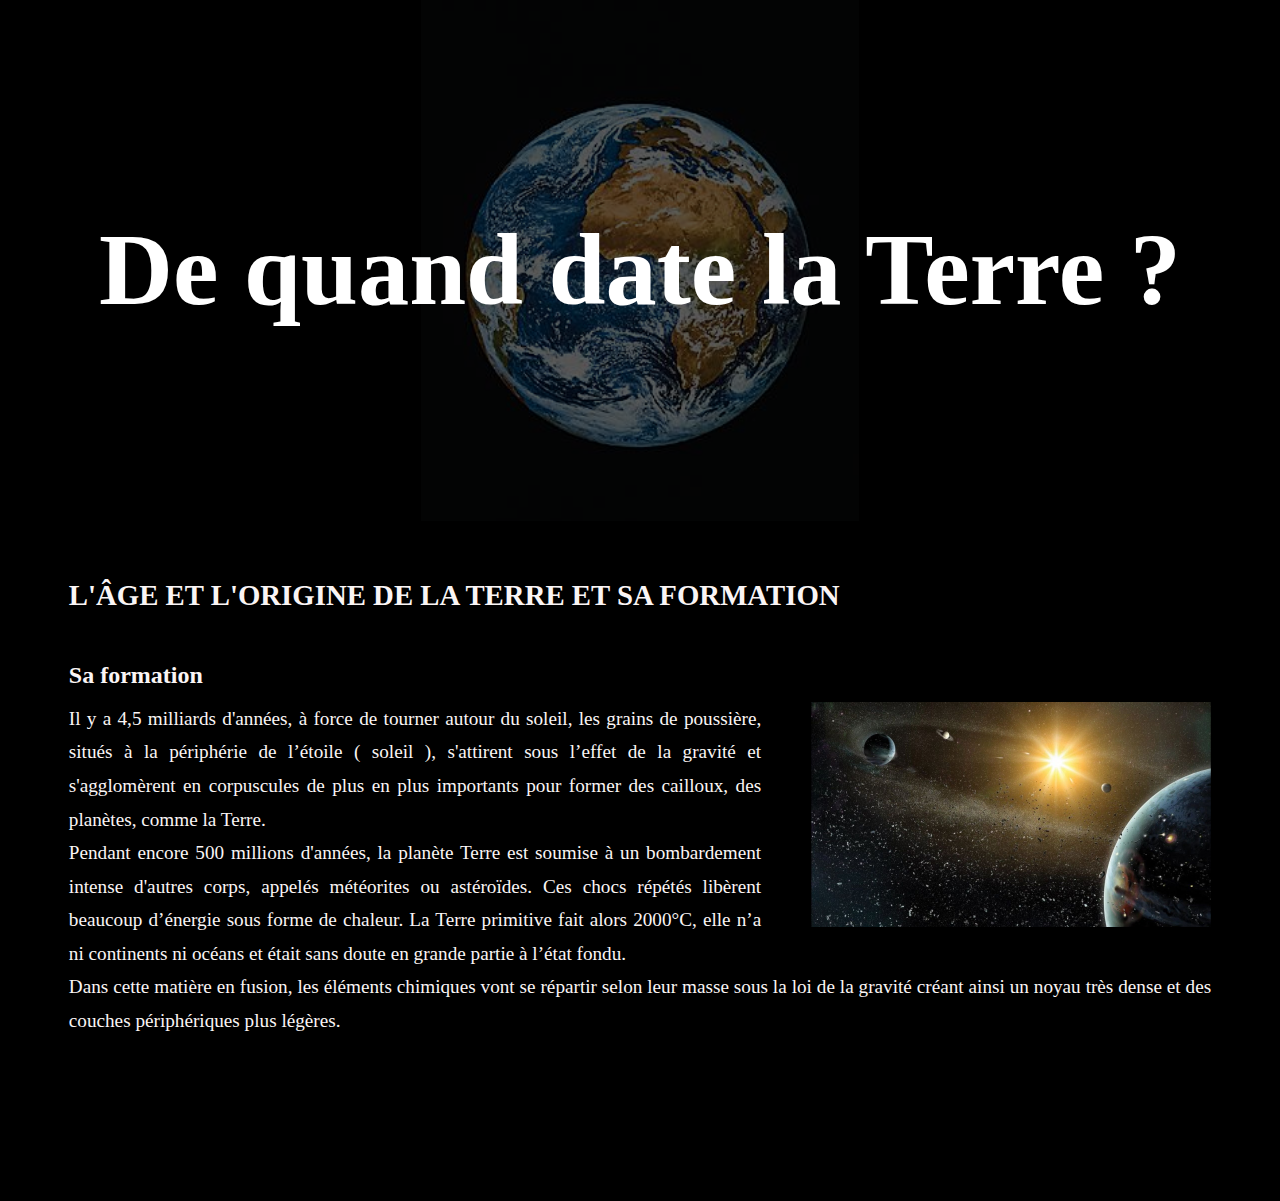
<file: age_origine.html>
<!DOCTYPE html>
<html lang="fr-FR">

<head>
    <link rel="stylesheet" href="style/style2.css" />
    <link rel="icon" type="image/png" href="images/terre.jpg" />
    <title>Âge et Origine</title>
</head>

<body class="page-template-default page page-id-561 page-child parent-pageid-11">


    <div id="page" class="site">

        <div id="content" class="site-content">
            <div class="header-cover">
                <img width="4236" height="2885" src="images/1.jpg" class="cover wp-post-image" alt="" loading="lazy"
                    sizes="(max-width: 4236px) 100vw, 4236px">
                <h1 class=" entry-title">
                    <h1 class=" entry-title">
                        <span class="small_title" aria-hidden="true">De quand date la Terre ?</span>
                        <span class="big_title">De quand date la Terre ?</span>
                    </h1>
            </div>




            <div id="primary" class="content-area wrap">
                <main id="main" class="site-main" role="main">


                    <article id="post-561" class="post-561 page type-page status-publish has-post-thumbnail hentry">
                        <div class="entry-content">
                            <h2>L'ÂGE ET L'ORIGINE DE LA TERRE ET SA FORMATION</h2></br>
                            <h3>
                                Sa formation
                            </h3>

                            <p style="float:right; padding-left: 50px;">
                                <img src="images/ao.jpg" width="400" />
                            </p>

                            <p>Il y a 4,5 milliards d'années, à force de tourner autour du soleil, les grains de poussière, situés à la périphérie de l’étoile ( soleil ), s'attirent sous l’effet de la gravité et s'agglomèrent en corpuscules de plus en plus importants pour former des cailloux, des planètes, comme la Terre.
                            </br>Pendant encore 500 millions d'années, la planète Terre est soumise à un bombardement intense d'autres corps, appelés météorites ou astéroïdes. Ces chocs répétés libèrent beaucoup d’énergie sous forme de chaleur. La Terre primitive fait alors 2000°C, elle n’a ni continents ni océans et était sans doute en grande partie à l’état fondu. 
                            </br>Dans cette matière en fusion, les éléments chimiques vont se répartir selon leur masse sous la loi de la gravité créant ainsi un noyau très dense et des couches périphériques plus légères. 
                        </p>
                            <div style="clear:both"></div>

                        </div>
            </div>



</body>

</html>
</file>
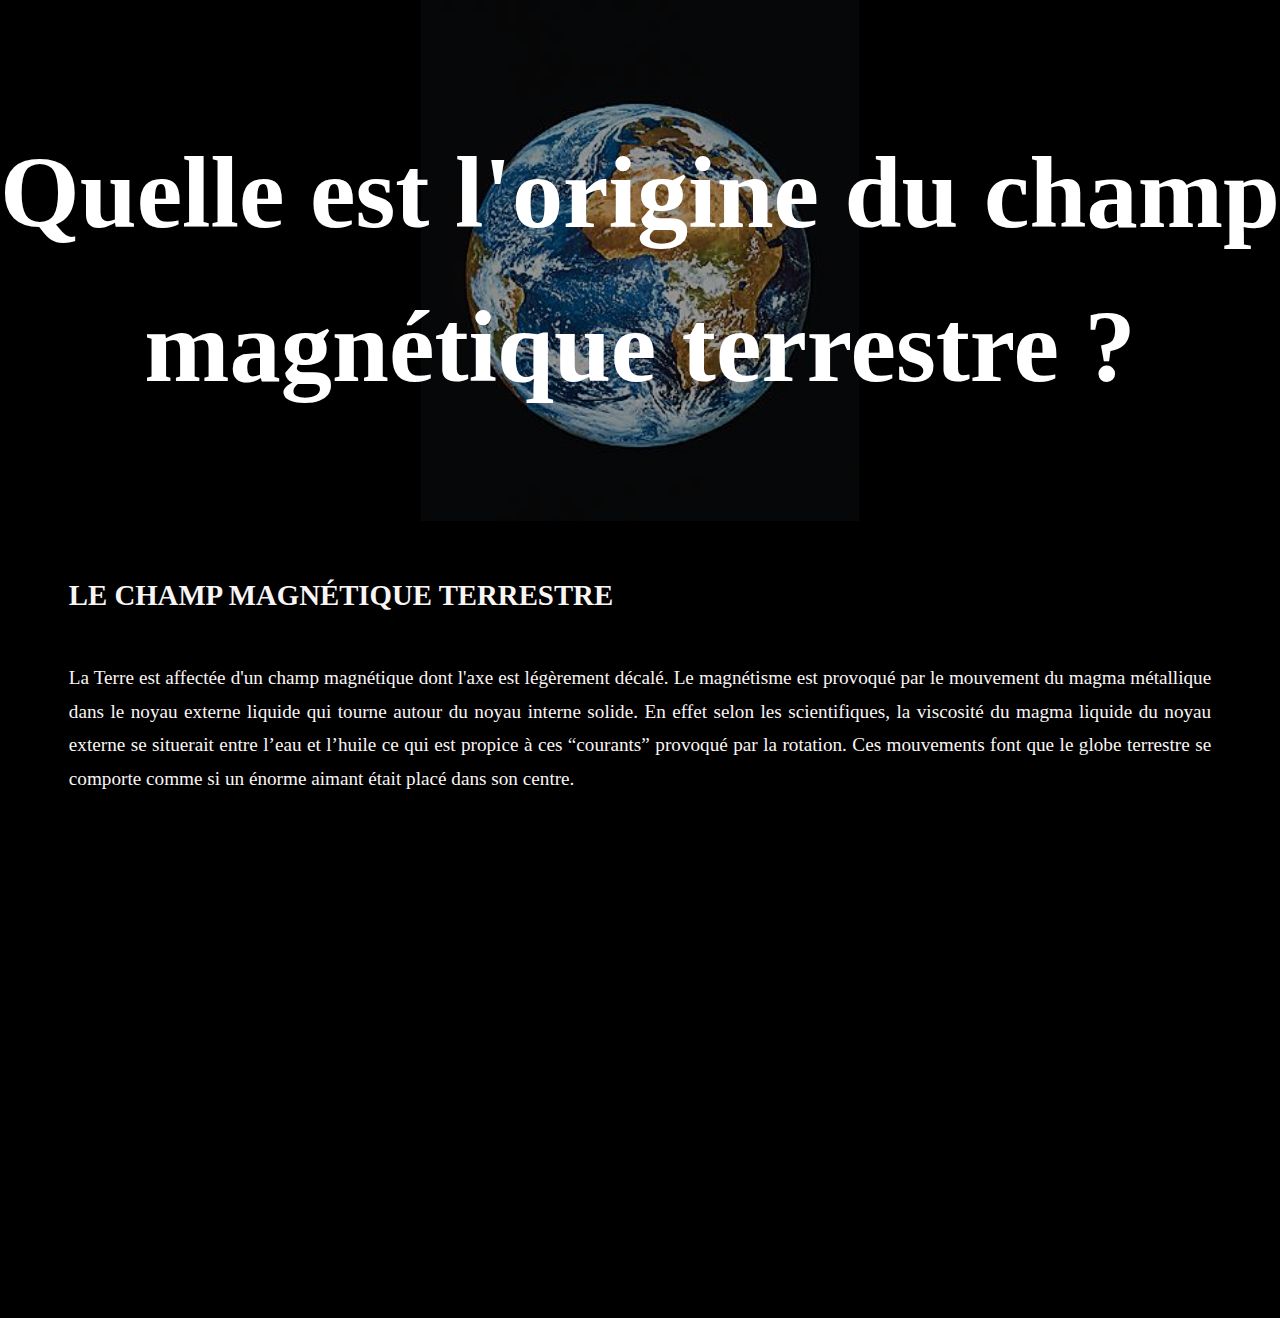
<file: champ_magnetique.html>
<!DOCTYPE html>
<html lang="fr-FR">
    <head>
        <link rel="stylesheet" href="style/style2.css" />
        <link rel="icon" type="image/png" href="images/terre.jpg" />
        <title>Champ Magnétique Terrestre</title>
    </head>
    <body class="page-template-default page page-id-561 page-child parent-pageid-11">
      
    
    <div id="page" class="site">
    
        <div id="content" class="site-content">
      <div class="header-cover">
        <img width="4236" height="2885" src="images/1.jpg" class="cover wp-post-image" alt=""
                    loading="lazy" sizes="(max-width: 4236px) 100vw, 4236px">
        <h1 class=" entry-title">
                          <span class="small_title" aria-hidden="true">Quelle est l'origine du champ magnétique terrestre ?</span>
            <span class="big_title">Quelle est l'origine du champ magnétique terrestre ?</span>
        </h1>
      </div>
              
             
        
               <div id="primary" class="content-area wrap">
            <main id="main" class="site-main" role="main">
    
                
    <article id="post-561" class="post-561 page type-page status-publish has-post-thumbnail hentry">
            <div class="entry-content">
            <h2> Le champ magnétique terrestre</h2></br>
    <p>La Terre est affectée d'un champ magnétique dont l'axe est légèrement décalé. Le magnétisme est provoqué par le mouvement du magma métallique dans le noyau externe liquide qui tourne autour du noyau interne solide. En effet selon les scientifiques, la viscosité du magma liquide du noyau externe se situerait entre l’eau et l’huile ce qui est propice à ces “courants” provoqué par la rotation. Ces mouvements font que le globe terrestre se comporte comme si un énorme aimant était placé dans son centre. </p></br>
      
    <iframe width="560" height="315" src="https://www.youtube-nocookie.com/embed/6YhHwyJ1HPc" title="YouTube video player" frameborder="0" allow="accelerometer; autoplay; clipboard-write; encrypted-media; gyroscope; picture-in-picture; web-share" allowfullscreen></iframe>
    
        </div>
    </div>
    
    
    
    </body>
</html>
</file>
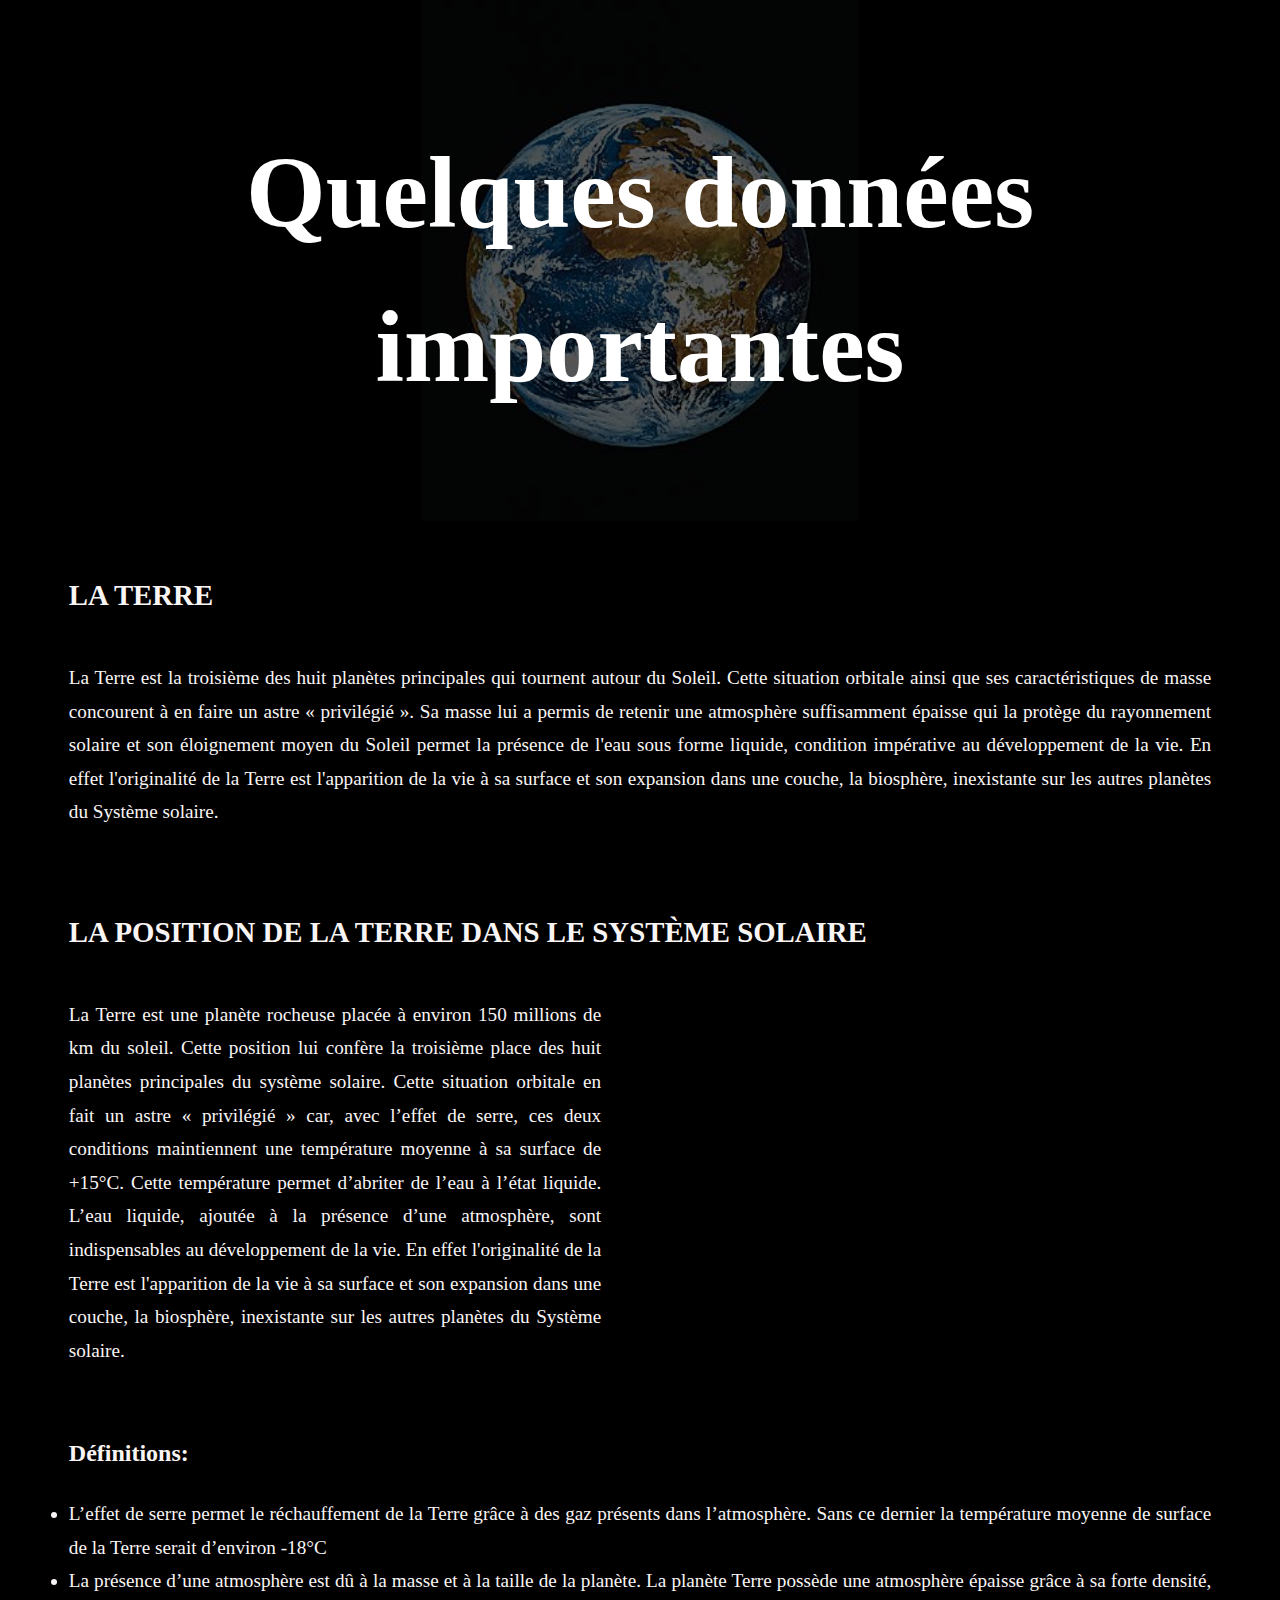
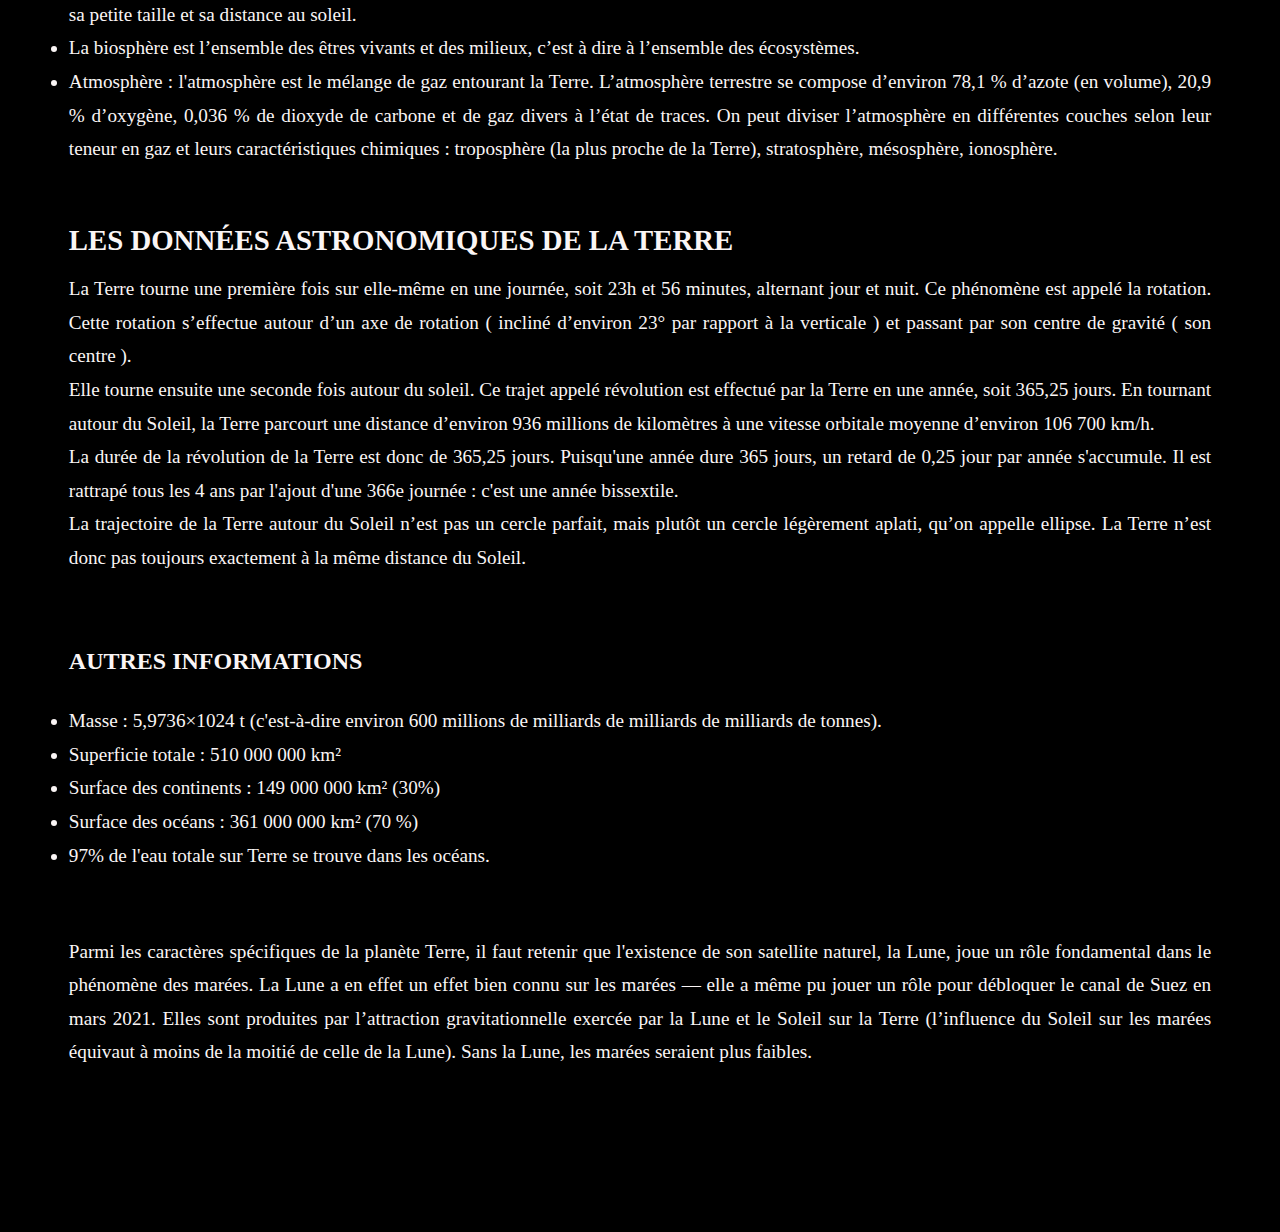
<file: Donnees_astronomiques.html>
<!DOCTYPE html>
<html lang="fr-FR">

<head>
    <link rel="stylesheet" href="style/style2.css" />
    <link rel="icon" type="image/png" href="images/terre.jpg" />
    <title>Données Astronomiques</title>
</head>

<body class="page-template-default page page-id-561 page-child parent-pageid-11">


    <div id="page" class="site">

        <div id="content" class="site-content">
            <div class="header-cover">
                <img width="36" height="85" src="images/1.jpg" class="cover wp-post-image" alt="" loading="lazy"
                    sizes="(max-width: 4236px) 100vw, 4236px">
                <h1 class=" entry-title">
                    <h1 class=" entry-title">
                        <span class="small_title" aria-hidden="true">Quelques données importantes.</span>
                        <span class="big_title">Quelques données importantes</span>
                    </h1>
            </div>




            <div id="primary" class="content-area wrap">
                <main id="main" class="site-main" role="main">


                    <article id="post-561" class="post-561 page type-page status-publish has-post-thumbnail hentry">
                        <div class="entry-content">
                            <h2>La Terre</h2></br>
                            <p>La Terre est la troisième des huit planètes principales qui tournent autour du Soleil.
                                Cette situation orbitale ainsi que ses caractéristiques de masse concourent à en faire
                                un astre « privilégié ». Sa masse lui a permis de retenir une atmosphère suffisamment
                                épaisse qui la protège du rayonnement solaire et son éloignement moyen du Soleil permet
                                la présence de l'eau sous forme liquide, condition impérative au développement de la
                                vie. En effet l'originalité de la Terre est l'apparition de la vie à sa surface et son
                                expansion dans une couche, la biosphère, inexistante sur les autres planètes du Système
                                solaire.</p>

                            <h2> LA POSITION DE LA TERRE DANS LE SYSTÈME SOLAIRE </h2></br>
                            <table style="width:100%">

                                <p style="float:right; padding-left: 50px">
                                    <iframe width="560" height="315" src="https://www.youtube-nocookie.com/embed/Wz3SV2UbtVs" title="YouTube video player" frameborder="0" allow="accelerometer; autoplay; clipboard-write; encrypted-media; gyroscope; picture-in-picture; web-share" allowfullscreen></iframe>
                                </p>
                                
                                <p>La Terre est une planète rocheuse placée à environ 150 millions de km du soleil. Cette position lui confère la troisième place des huit planètes principales du système solaire. Cette situation orbitale en fait un astre « privilégié » car, avec l’effet de serre, ces deux conditions maintiennent une température moyenne à sa surface de +15°C. Cette température permet d’abriter de l’eau à l’état liquide. L’eau liquide, ajoutée à la présence d’une atmosphère, sont indispensables au développement de la vie. En effet l'originalité de la Terre est l'apparition de la vie à sa surface et son expansion dans une couche, la biosphère, inexistante sur les autres planètes du Système solaire.
                                </p>
                                <h3>Définitions: 
                                </h3>
                                <p>
                                    <li>L’effet de serre permet le réchauffement de la Terre grâce à des gaz présents dans l’atmosphère. Sans ce dernier la température moyenne de surface de la Terre serait d’environ -18°C
                                    </li>
                                    <li>La présence d’une atmosphère est dû à la masse et à la taille de la planète. La planète Terre possède une atmosphère épaisse grâce à sa forte densité, sa petite taille et sa distance au soleil.    
                                    </li>
                                    <li>La biosphère est l’ensemble des êtres vivants et des milieux, c’est à dire à l’ensemble des écosystèmes. </li>
                                    <li>Atmosphère : l'atmosphère est le mélange de gaz entourant la Terre. L’atmosphère terrestre se compose d’environ 78,1 % d’azote (en volume), 20,9 % d’oxygène, 0,036 % de dioxyde de carbone et de gaz divers à l’état de traces. On peut diviser l’atmosphère en différentes couches selon leur teneur en gaz et leurs caractéristiques chimiques : troposphère (la plus proche de la Terre), stratosphère, mésosphère, ionosphère.</li>
                                </p>
                                <div style="clear:both"></div>

                              </table>
                              <h2> LES DONNÉES ASTRONOMIQUES DE LA TERRE </h2>
                              <p>La Terre tourne une première fois sur elle-même en une journée, soit 23h et 56 minutes, alternant jour et nuit. Ce phénomène est appelé la rotation. Cette rotation s’effectue autour d’un axe de rotation ( incliné d’environ 23° par rapport à la verticale ) et passant par son centre de gravité ( son centre ). 
                              </br> Elle tourne ensuite une seconde fois autour du soleil. Ce trajet appelé révolution est effectué par la Terre en une année, soit 365,25 jours. En tournant autour du Soleil, la Terre parcourt une distance d’environ 936 millions de kilomètres à une vitesse orbitale moyenne d’environ 106 700 km/h.</br>La durée de la révolution de la Terre est donc de 365,25 jours. Puisqu'une année dure 365 jours, un retard de 0,25 jour par année s'accumule. Il est rattrapé tous les 4 ans par l'ajout d'une 366e journée : c'est une année bissextile.</br>La trajectoire de la Terre autour du Soleil n’est pas un cercle parfait, mais plutôt un cercle légèrement aplati, qu’on appelle ellipse. La Terre n’est donc pas toujours exactement à la même distance du Soleil. 
                              </p>
                              <h3>AUTRES INFORMATIONS</h3>
                              <p>
                                  <li>Masse : 5,9736×1024 t (c'est-à-dire environ 600 millions de milliards de milliards de milliards de tonnes).</li>
                                <li>Superficie totale : 510 000 000 km²</li>
                                <li> Surface des continents : 149 000 000 km² (30%)</li>
                                <li>Surface des océans : 361 000 000 km² (70 %)</li>
                                <li>97% de l'eau totale sur Terre se trouve dans les océans.</li>

                              </p></br>
                              <p>Parmi les caractères spécifiques de la planète Terre, il faut retenir que l'existence de son satellite naturel, la Lune, joue un rôle fondamental dans le phénomène des marées. La Lune a en effet un effet bien connu sur les marées — elle a même pu jouer un rôle pour débloquer le canal de Suez en mars 2021. Elles sont produites par l’attraction gravitationnelle exercée par la Lune et le Soleil sur la Terre (l’influence du Soleil sur les marées équivaut à moins de la moitié de celle de la Lune). Sans la Lune, les marées seraient plus faibles.
                            </p>

                            
                            



                        </div>
            </div>



</body>

</html>
</file>
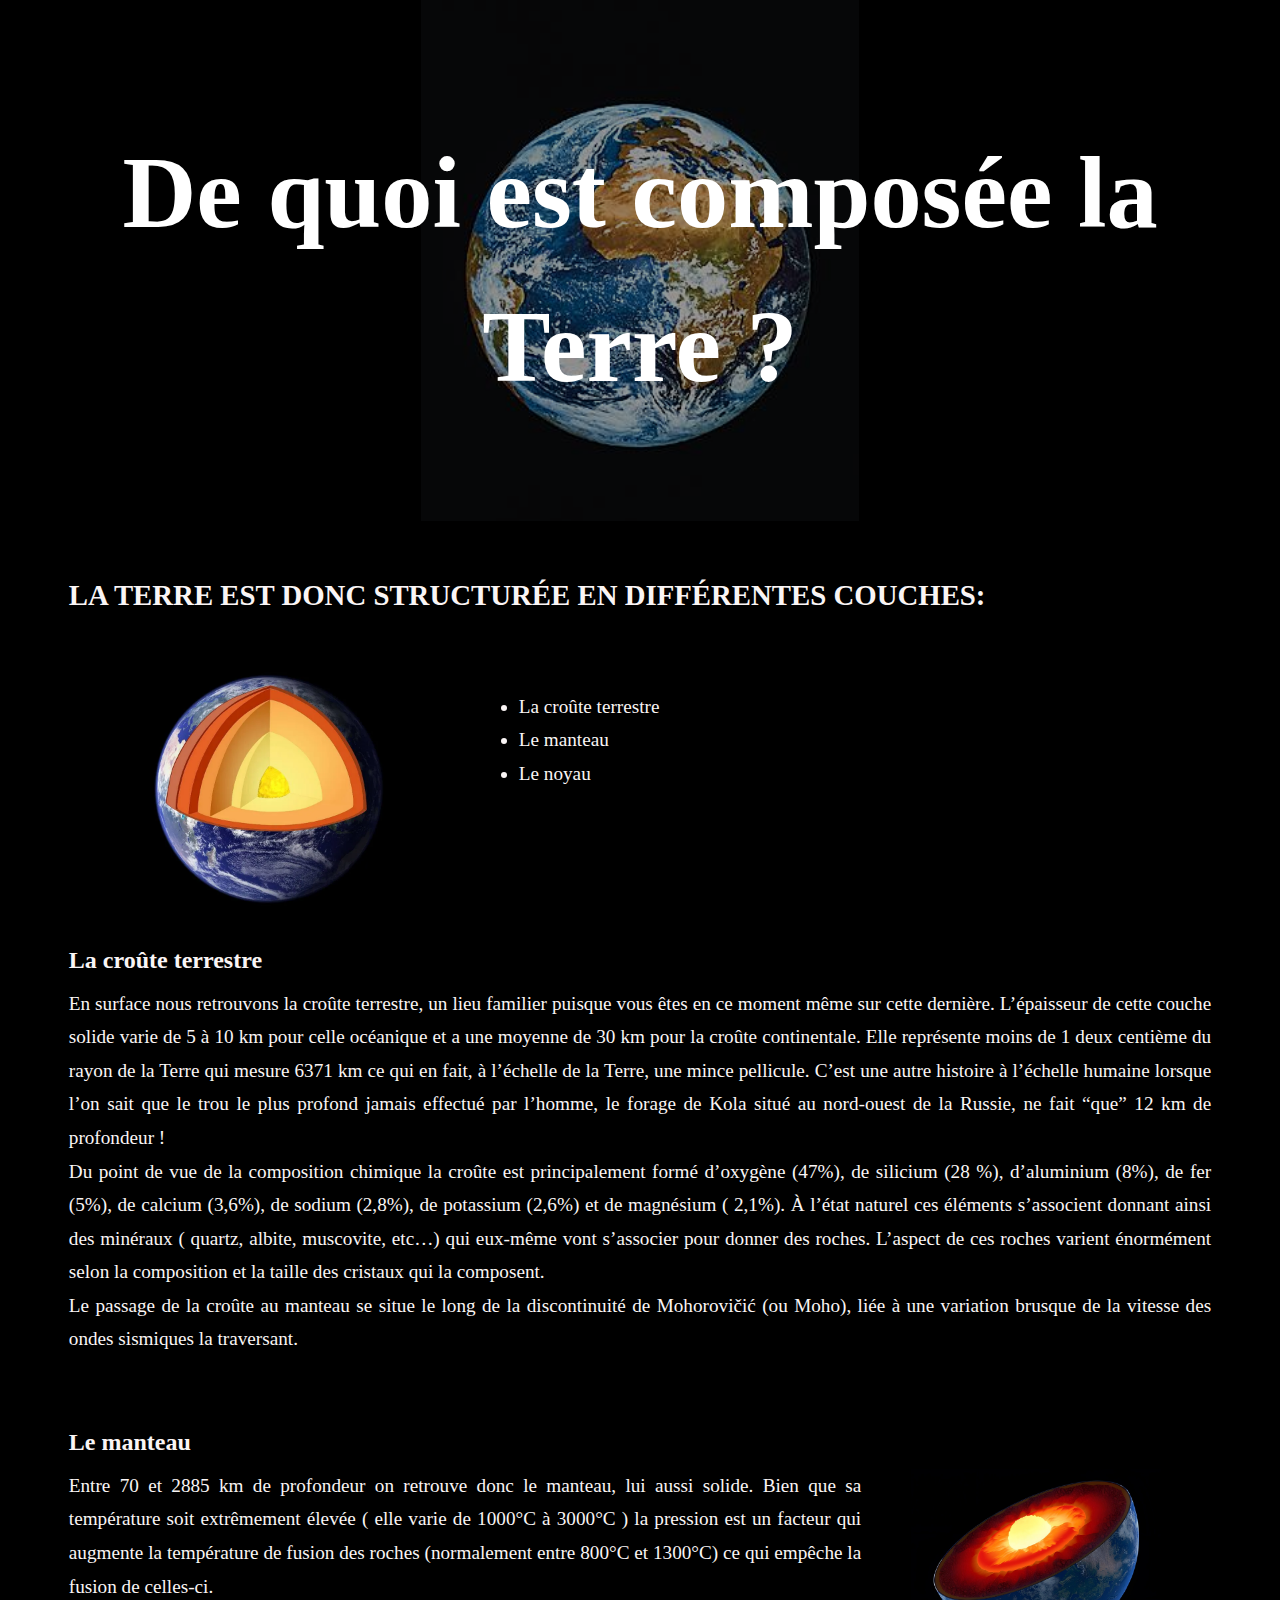
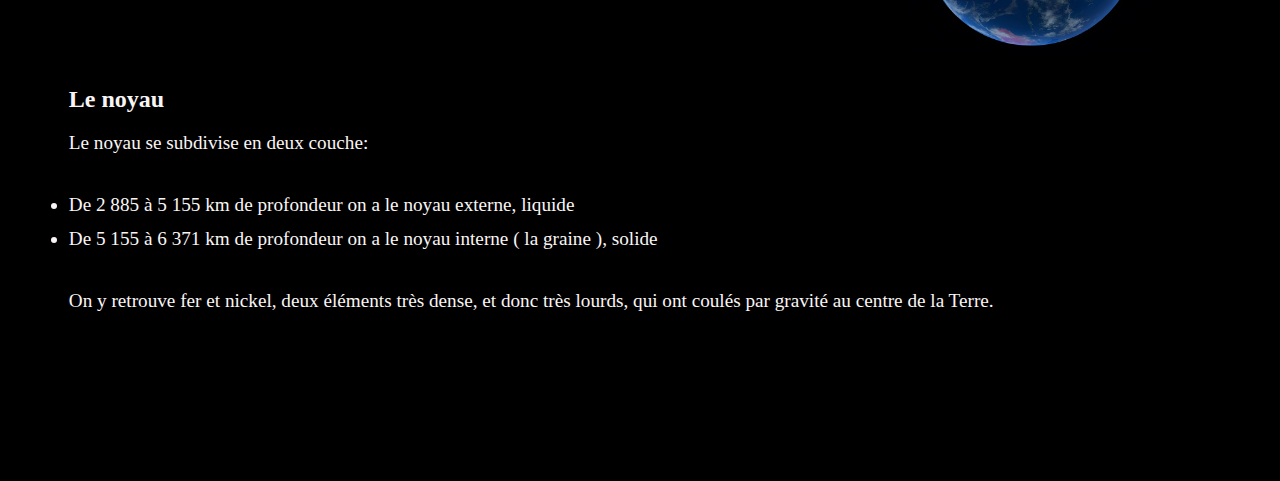
<file: Structure.html>
<!DOCTYPE html>
<html lang="fr-FR">
    <head>
        <link rel="stylesheet" href="style/style2.css" />
        <link rel="icon" type="image/png" href="images/terre.jpg" />
        <title>Structure de la Terre</title>
    </head>
    <body class="page-template-default page page-id-561 page-child parent-pageid-11">
      
    
    <div id="page" class="site">
    
        <div id="content" class="site-content">
      <div class="header-cover">
        <img width="4236" height="2885" src="images/1.jpg" class="cover wp-post-image" alt=""
                    loading="lazy" sizes="(max-width: 4236px) 100vw, 4236px">
        <h1 class=" entry-title">
                          <span class="small_title" aria-hidden="true">De quoi est composée la Terre ?</span>
            <span class="big_title">De quoi est composée la Terre ?</span>
        </h1>
      </div>
              
     
        
        
               <div id="primary" class="content-area wrap">
            <main id="main" class="site-main" role="main">
    
                
    <article id="post-561" class="post-561 page type-page status-publish has-post-thumbnail hentry">
            <div class="entry-content">
            <h2>La Terre est donc structurée en différentes couches:</h2></br>

    <p style="float:left; padding-right: 50px">
        <img src="images/stru3.webp" width="400"/></p>
    <p>
        <li>La croûte terrestre
        </li>
        <li> Le manteau 
        </li>
        <li>Le noyau </li>
    </p>
    <div style="clear:both"></div>
            <h3>La croûte terrestre</h3>
    <p>En surface nous retrouvons la croûte terrestre, un lieu familier puisque vous êtes en ce moment même sur cette dernière. L’épaisseur de cette couche solide varie de 5 à 10 km pour celle océanique et a une moyenne de 30 km pour la croûte continentale. Elle représente moins de 1 deux centième du rayon de la Terre qui mesure 6371 km ce qui en fait, à l’échelle de la Terre, une mince pellicule. C’est une autre histoire à l’échelle humaine lorsque l’on sait que le trou le plus profond jamais effectué par l’homme, le forage de Kola situé au nord-ouest de la Russie, ne fait “que” 12 km de profondeur !</br>Du point de vue de la composition chimique la croûte est principalement formé d’oxygène (47%), de silicium (28 %),  d’aluminium (8%), de fer (5%), de calcium (3,6%), de sodium (2,8%), de potassium (2,6%) et de magnésium ( 2,1%). À l’état naturel ces éléments s’associent donnant ainsi des minéraux ( quartz, albite, muscovite, etc…) qui eux-même vont s’associer pour donner des roches. L’aspect de ces roches varient énormément selon la composition et la taille des cristaux qui la composent.</br>Le passage de la croûte au manteau se situe le long de la discontinuité de Mohorovičić (ou Moho), liée à une variation brusque de la vitesse des ondes sismiques la traversant.
    </p>
            <h3>Le manteau</h3>
        
            <p style="float:right; padding-left: 50px; padding-right: 50px">
                <img src="images/stru2.jpg" width="250"/></p>
            <p>Entre 70 et 2885 km de profondeur on retrouve donc le manteau, lui aussi solide. Bien que sa température soit extrêmement élevée ( elle varie de 1000°C à 3000°C ) la pression est un facteur qui augmente la température de fusion des roches (normalement entre 800°C et 1300°C) ce qui empêche la fusion de celles-ci. 
            </p>
            <div style="clear:both"></div>
    
            <h3>Le noyau</h3>
    <p>Le noyau se subdivise en deux couche:</p>
    <p>
        <li>De 2 885 à 5 155 km de profondeur on a le noyau externe, liquide</li>
        <li>De 5 155 à 6 371 km de profondeur on a le noyau interne ( la graine ), solide </li>
    </p>
    <p>On y retrouve fer et nickel, deux éléments très dense, et donc très lourds, qui ont coulés par gravité au centre de la Terre.</p>
    
        </div>
    </div>
    
    
    
    </body>
</html>
</file>
<file: style/style2.css>
.img {
        float: right;
    }

    */article,
    aside,
    details,
    figcaption,
    footer,
    header,
    main,
    menu,
    nav,
    section,
    summary {
        display: block
    }

    audio:not([controls]) {
        display: none;
        height: 0
    }

    [hidden],
    template {
        display: none
    }

    a:active,
    a:hover {
        outline: 0
    }

    abbr[title] {
        border-bottom: 1px dotted
    }

    b,
    strong {
        font-weight: bold
    }

    dfn {
        font-style: italic
    }

    mark {
        background: #ff0;
        color: #000
    }

    small {
        font-size: 80%
    }

    sub,
    sup {
        font-size: 75%;
        line-height: 0;
        position: relative;
        vertical-align: baseline
    }

    sup {
        top: -0.5em
    }

    sub {
        bottom: -0.25em
    }

    pre {
        overflow: auto
    }

    code,
    kbd,
    pre,
    samp {
        font-family: monospace, monospace;
        font-size: 1em
    }

    button,
    input,
    optgroup,
    select,
    textarea {
        color: inherit;
        font: inherit;
        margin: 0
    }

    button {
        overflow: visible
    }

    button,
    select {
        text-transform: none
    }

    button,
    html input[type="button"],
    input[type="reset"],
    input[type="submit"] {
        -webkit-appearance: button;
        cursor: pointer
    }

    button[disabled],
    html input[disabled] {
        cursor: default
    }

    button::-moz-focus-inner,
    input::-moz-focus-inner {
        border: 0;
        padding: 0
    }

    input {
        line-height: normal
    }

    input[type="checkbox"],
    input[type="radio"] {
        box-sizing: border-box;
        padding: 0
    }

    input[type="number"]::-webkit-inner-spin-button,
    input[type="number"]::-webkit-outer-spin-button {
        height: auto
    }

    input[type="search"]::-webkit-search-cancel-button,
    input[type="search"]::-webkit-search-decoration {
        -webkit-appearance: none
    }

    fieldset {
        border: 1px solid #c0c0c0;
        margin: 0 2px;
        padding: 0.35em 0.625em 0.75em
    }

    legend {
        border: 0;
        padding: 0
    }

    textarea {
        overflow: auto
    }

    optgroup {
        font-weight: bold
    }

    table {
        border-collapse: collapse;
        border-spacing: 0
    }

    td,
    th {
        padding: 0
    }

    *,
    *:before,
    *:after {
        box-sizing: inherit
    }

    .inline {
        display: inline
    }

    .inline-block {
        display: inline-block
    }

    .left {
        float: left
    }

    .right {
        float: right
    }

    .center {
        margin-right: auto;
        margin-left: auto
    }

    .clear {
        clear: both
    }

    br.clear {
        clear: both;
        margin: 0;
        padding: 0;
        border: 0;
        height: 0;
        line-height: 1px;
        font-size: 1px
    }

    hr.clear {
        visibility: hidden
    }

    .clearfix:after {
        content: "\0020";
        display: block;
        height: 0;
        clear: both;
        visibility: hidden;
        overflow: hidden
    }

    .clearfix {
        display: inline-table;
        height: 1%;
        display: block
    }

    .offscreen {
        position: absolute;
        left: -999em;
        height: 1%
    }

    .hidden {
        visibility: hidden
    }

    .none {
        display: none
    }

    .todo {
        opacity: 0.5
    }

    .todo:hover {
        opacity: 1
    }

    .blink {
        text-decoration: blink
    }

    body {
        font-size: 0.9em;
        line-height: 1.5em;
        /* font-family: 'cormorant', sans-serif; */
        font-family: 'cormorant';
        text-align: justify;
        color: rgb(250, 245, 245)
    }


    @media screen and (min-width: 1024px) {
        body {
            font-size: 1em;
            line-height: 1.6
        }
    }

    .site-content {
        font-size: 3em;
        line-height: 1.7em
    }

    @media screen and (min-width: 1024px) {
        .site-content {
            font-size: 1.2em;
            line-height: 1.75
        }
    }

    h1,
    .h1,
    h2,
    .h2,
    h3,
    .h3,
    h4,
    .h4,
    h5,
    .h5,
    h6,
    .h6 {
        display: block;
        margin: 0;
        padding: 0;
        font-size: 100%;
        font-family: 'cormorant';
        font-style: normal;
        font-weight: 700
    }

    h1,
    .h1 {
        font-size: 2em;
        line-height: 1.5;
        margin-bottom: .75em
    }

    h2,
    .h2 {
        font-size: 1.5em;
        line-height: 1.2;
        margin-bottom: .5em;
        text-transform: uppercase
    }

    h3,
    .h3 {
        font-size: 1.25em;
        line-height: 1.2;
        margin-bottom: .5em
    }

    h4,
    .h4 {
        font-size: 1.1em;
        line-height: 1.364;
        margin-bottom: .5em
    }

    h5,
    .h5 {
        font-size: 1em;
        font-weight: bold;
        margin-bottom: 1.5em
    }

    h6,
    .h6 {
        font-size: 1em;
        font-weight: bold
    }

    h1 small,
    .h1 small,
    h2 small,
    .h2 small,
    h3 small,
    .h3 small,
    h4 small,
    .h4 small,
    h5 small,
    .h5 small,
    h6 small,
    .h6 small {
        font-size: 60%;
        line-height: 0
    }

    em,
    i,
    .i {
        font-style: italic
    }

    strong,
    b,
    .b {
        font-weight: bold
    }

    mark,
    .mark {
        background: #ff0;
        color: #000
    }

    .smaller {
        font-size: 75%
    }

    small,
    .small {
        font-size: 80%
    }

    big,
    .big {
        font-size: 130%
    }

    .bigger {
        font-size: 175%
    }

    .biggest {
        font-size: 200%
    }

    abbr[title],
    acronym[title] {
        text-decoration: none;
        border-bottom: .1em dotted;
        cursor: help
    }

    @media print {
        abbr[title] {
            border-bottom: 0
        }

        abbr[title]:after {
            content: " ("attr(title) ")"
        }
    }

    dfn,
    .dfn {
        font-weight: bold;
        font-style: italic
    }

    s,
    strike,
    del,
    .del {
        opacity: .5;
        text-decoration: line-through
    }

    ins,
    .ins {
        background-color: rgba(255, 255, 204, 0.5);
        text-decoration: none
    }

    u,
    .u {
        text-decoration: underline
    }

    sup,
    .sup,
    sub,
    .sub {
        position: relative;
        font-size: 80%;
        font-variant: normal;
        line-height: 0;
        vertical-align: baseline
    }

    sup,
    .sup {
        top: -0.5em
    }

    sub,
    .sub {
        bottom: -0.25em
    }

    .lead {
        font-size: 120%
    }

    .caps {
        font-variant: small-caps
    }

    .quiet {
        color: #555555
    }

    .text-left {
        text-align: left
    }

    .text-right {
        text-align: right
    }

    .text-center {
        text-align: center
    }

    .text-justify {
        text-align: justify;
        text-justify: newspaper
    }

    ul {
        list-style-type: disc
    }

    ul ul {
        list-style-type: circle
    }

    ul ul ul {
        list-style-type: square
    }

    ol {
        list-style-type: decimal
    }

    ol ol {
        list-style-type: lower-alpha
    }

    ol ol ol {
        list-style-type: lower-greek
    }

    ul ul,
    ol ol,
    ul ol,
    ol ul {
        margin-top: 0;
        margin-bottom: 0
    }

    ol,
    ul {
        margin-left: 1em;
        -webkit-margin-before: 0;
        -webkit-margin-after: 0
    }

    dt {
        font-weight: bold
    }

    dd {
        margin-left: 1.5em
    }

    .list-none {
        margin-left: 0;
        list-style: none
    }

    .list-none li:before {
        content: ''
    }

    .list-square {
        margin-left: 1.5em;
        list-style: square
    }

    .list-square li:before {
        content: ''
    }

    .list-disc {
        margin-left: 1.5em;
        list-style: disc
    }

    .list-disc li:before {
        content: ''
    }

    .list-circle {
        margin-left: 1.5em;
        list-style: circle
    }

    .list-circle li:before {
        content: ''
    }

    .list-decimal {
        margin-left: 1.5em;
        list-style: decimal
    }

    .list-decimal li:before {
        content: ''
    }

    .list-inline {
        margin-left: 0
    }

    .list-inline li {
        display: inline-block;
        margin: 0;
        margin-right: 1em
    }

    .list-inline li:Last-Child {
        margin-right: 0
    }

    .list-inline.list-inline-sep li {
        margin-right: 0
    }

    .list-inline.list-inline-sep li:after {
        content: " | "
    }

    .list-inline.list-inline-sep li:Last-Child:after {
        content: ''
    }

    .list-inline.list-inline-dash li {
        margin-right: 0
    }

    .list-inline.list-inline-dash li:after {
        content: " - "
    }

    .list-inline.list-inline-dash li:Last-Child:after {
        content: ''
    }

    .list-inline.list-inline-comma li {
        margin-right: 0
    }

    .list-inline.list-inline-comma li:after {
        content: ", "
    }

    .list-inline.list-inline-comma li:Last-Child:after {
        content: ". "
    }

    .list-block li {
        display: block;
        margin-right: 0
    }

    table {
        max-width: 100%;
        border-collapse: collapse;
        border-spacing: 0
    }

    .table {
        width: 100%
    }

    .table caption,
    .table th,
    .table td {
        padding: 0.375em
    }

    .table caption {
        font-weight: bold;
        text-align: left;
        border-bottom: 2px solid
    }

    .table th {
        font-weight: bold
    }

    .table th,
    .table td {
        border-bottom: 1px solid
    }

    .table thead th {
        vertical-align: bottom
    }

    .table tbody tr:hover td {
        background-color: rgba(34, 34, 34, 0.05)
    }

    .table tfoot {
        font-style: italic
    }

    .table tfoot td {
        border-bottom: 0;
        vertical-align: top
    }

    @media (max-width: 640px) {
        .table-responsive {
            width: 100%;
            overflow-y: hidden;
            overflow-x: scroll;
            margin-bottom: 1.5em
        }

        .table-responsive table {
            width: 100%;
            margin-bottom: 0
        }

        .table-responsive thead,
        .table-responsive tbody,
        .table-responsive tfoot,
        .table-responsive tr,
        .table-responsive th,
        .table-responsive td {
            white-space: nowrap
        }
    }

    q {
        quotes: "\201C""\201D""\2018""\2019"
    }

    :lang(en)>q {
        quotes: "\201C""\201D""\2018""\2019"
    }

    :lang(fr)>q {
        quotes: "\00AB\A0""\A0\00BB""\201C""\201D""\2018""\2019"
    }

    :lang(es)>q {
        quotes: "\00AB""\00BB""\201C""\201D"
    }

    :lang(it)>q {
        quotes: "\00AB\A0""\A0\00BB""\201C""\201D"
    }

    :lang(de)>q {
        quotes: "\00BB""\00AB""\203A""\2039"
    }

    :lang(no)>q {
        quotes: "\00AB\A0""\A0\00BB""\2039""\203A"
    }

    q:before {
        content: open-quote
    }

    q:after {
        content: close-quote
    }

    blockquote {
        z-index: 0;
        position: relative;
        padding-left: 1.5em;
        border: solid rgba(34, 34, 34, 0.2);
        border-width: 0 0 0 5px
    }

    blockquote:before {
        z-index: -1;
        position: absolute;
        left: 0;
        top: 0;
        content: "\00AB";
        line-height: 0;
        font-size: 10em;
        color: rgba(34, 34, 34, 0.1)
    }

    cite,
    .cite {
        font-style: italic
    }

    address {
        font-style: italic
    }

    pre,
    code,
    kbd,
    samp,
    var,
    tt {
        font-family: monospace
    }

    code {
        color: #222;
        font-size: 1.2em
    }

    pre {
        white-space: pre-wrap;
        word-break: break-all;
        word-wrap: break-word;
        margin: 0
    }

    kbd {
        white-space: nowrap;
        padding: .1em .3em;
        background-color: white;
        border: 1px solid #aaa;
        border-radius: 4px;
        box-shadow: 0 2px 0 rgba(0, 0, 0, 0.2), 0 0 0 1px #fff inset;
        color: #333
    }

    samp {
        font-weight: bold
    }

    var {
        font-style: italic
    }

    .box {
        display: block;
        margin-bottom: 1.5em;
        padding: 1.5em;
        border: 1px solid
    }

    @media print {
        .box {
            border: 1px solid
        }
    }

    @media (min-width: 640px) {
        .box.right {
            width: 33%;
            margin-left: 1.5em
        }

        .box.left {
            width: 33%;
            margin-right: 1.5em
        }

        .box.center {
            width: 75%
        }
    }

    p,
    .p,
    ul,
    ol,
    dl,
    dd,
    blockquote,
    address,
    pre,
    .table,
    fieldset {
        margin-bottom: 1.5em;
        margin-top: 0
    }

    p+h1,
    p+h2,
    p+h3,
    p+h4,
    p+h5,
    p+h6 {
        margin-top: 3em
    }

    @media (max-width: 640px) {

        table,
        td,
        blockquote,
        code,
        pre,
        textarea,
        input,
        iframe,
        object,
        embed,
        video {
            max-width: 100% !important
        }

        textarea,
        table,
        td,
        th,
        pre,
        code,
        samp {
            word-wrap: break-word
        }

        pre,
        code,
        samp {
            white-space: pre-line
        }
    }

    @media print {

        pre,
        blockquote {
            page-break-inside: avoid
        }

        thead {
            display: table-header-group
        }

        tr,
        img {
            page-break-inside: avoid
        }

        @page {
            margin: 2cm .5cm
        }

        p,
        h2,
        h3 {
            orphans: 3;
            widows: 3
        }

        h2,
        h3 {
            page-break-after: avoid
        }
    }

    a:visited {
        color: inherit
    }

    a:focus {
        outline: thin dotted;
        background: #222222;
        border-color: #222222;
        color: #f8f8f8;
        text-shadow: none
    }

    .site-header a:focus {
        color: #f8f8f8
    }

    a:hover {
        outline: 0;
        cursor: pointer
    }

    a:active {
        outline: 0
    }

    a:after,
    a:before,
    a small {
        font-size: 90%;
        opacity: .9
    }

    a[hreflang]:after {
        content: " ["attr(hreflang) "]"
    }

    a.external:after {
        content: "\0000a0\279A"
    }

    a[hreflang].external:after {
        content: " ["attr(hreflang) "] ➚"
    }

    a.mailto:after {
        content: "\0000a0\2709"
    }

    a.tel:after {
        content: "\0000a0\2706"
    }

    a.download:after {
        content: "\0000a0\21A7"
    }

    a[hreflang].download:after {
        content: " ["attr(hreflang) "] ↧"
    }

    a.audio:after {
        content: "\0000a0\266B"
    }

    a[hreflang].audio:after {
        content: " ["attr(hreflang) "] ♫"
    }

    a img {
        border: 0
    }

    @media print {

        a,
        a:visited {
            text-decoration: underline
        }

        a:after {
            content: ''
        }

        a[rel="external"]:after,
        a.external:after {
            content: " ("attr(href) ")"
        }

        .ir a:after,
        a[href^="javascript:"]:after,
        a[href^="#"]:after {
            content: ''
        }
    }

    @media print {
        img {
            max-width: 100%
        }
    }

    img {
        vertical-align: middle
    }

    audio,
    canvas,
    progress,
    video {
        display: inline-block;
        vertical-align: baseline
    }

    audio:not([controls]) {
        display: none;
        height: 0
    }

    [hidden],
    template {
        display: none
    }

    img {
        border: 0
    }

    svg:not(:root) {
        overflow: hidden
    }

    .thumb,
    .thumb.left {
        margin: 0 10px 10px 0
    }

    .thumb.right {
        margin: 0 0 10px 10px
    }

    img.round {
        border-radius: 5px
    }

    img.circle {
        border-radius: 50%
    }

    img.border {
        background-color: #fff;
        border: 1px solid #bbb
    }

    img.shadow {
        box-shadow: -1px 2px 5px 1px rgba(0, 0, 0, 0.7), -1px 2px 20px rgba(255, 255, 255, 0.6) inset
    }

    figure {
        margin: 0;
        margin-bottom: 0.75em;
        text-align: center;
        display: block
    }

    figure.center {
        margin-bottom: 1.5em
    }

    figure.left {
        margin-right: 1.5em
    }

    figure.right {
        margin-left: 1.5em
    }

    @media (max-width: 640px) {
        figure {
            margin-bottom: 1.5em
        }

        figure.left {
            float: none;
            margin-right: 0
        }

        figure.right {
            float: none;
            margin-left: 0
        }
    }

    .album {
        margin-bottom: 1.5em
    }

    .album ul {
        overflow: hidden;
        margin: 0;
        list-style: none
    }

    .album li {
        float: left;
        margin: 0;
        margin: 0 10px 10px 0
    }

    .album .thumb {
        margin: 0
    }

    th {
        text-align: left
    }

    p+pre {
        margin-top: -1.5em
    }

    body {
        background: #000;
        margin: 0
    }

    blockquote,
    q {
        quotes: """"
    }

    blockquote:before,
    blockquote:after,
    q:before,
    q:after {
        content: ""
    }

    hr {
        background-color: #ccc;
        border: 0;
        height: 1px;
        box-sizing: content-box;
        height: 0;
        margin: 1.5em 0;
        border: solid;
        border-width: 1px 0 0
    }

    a {
        text-decoration: none;
        border-bottom: 1px solid currentcolor
    }

    p>a,
    cite>a {
        border: none;
        box-shadow: inset 0 -2px 0 #261e1e;
        padding: 2px 1px;
        color: #111;
        display: inline;
        margin: 0 -1px;
        transition: all 0.5s cubic-bezier(0.25, 0.1, 0.25, 1)
    }

    @media screen and (min-width: 1024px) {

        p>a,
        cite>a {
            box-shadow: inset 0 -5px 0 #261e1e;
            padding: 6px 1px
        }
    }

    p>a:hover,
    cite>a:hover {
        color: #fff;
        background: #261e1e
    }

    img {
        height: auto;
        max-width: 100%;
        border: 0
    }

    table {
        margin: 0 0 1.5em;
        width: 100%
    }

    button,
    input[type="button"],
    input[type="reset"],
    input[type="submit"] {
        border: 1px solid;
        border-radius: 3px;
        color: rgba(0, 0, 0, 0.8);
        font-size: 12px;
        font-size: 2rem;
        line-height: 1;
        padding: .6em 1em .4em;
        text-shadow: 0 1px 0 rgba(255, 255, 255, 0.8)
    }

    button:hover,
    input[type="button"]:hover,
    input[type="reset"]:hover,
    input[type="submit"]:hover {
        border-color: #ccc #bbb #aaa
    }

    button:active,
    button:focus,
    input[type="button"]:active,
    input[type="button"]:focus,
    input[type="reset"]:active,
    input[type="reset"]:focus,
    input[type="submit"]:active,
    input[type="submit"]:focus {
        border-color: #aaa #bbb #bbb
    }

    input[type="text"],
    input[type="email"],
    input[type="url"],
    input[type="password"],
    input[type="search"],
    input[type="number"],
    input[type="tel"],
    input[type="range"],
    input[type="date"],
    input[type="month"],
    input[type="week"],
    input[type="time"],
    input[type="datetime"],
    input[type="datetime-local"],
    input[type="color"],
    textarea {
        color: #666;
        border: 1px solid #ccc;
        border-radius: 20px;
        padding: 3px 9px
    }

    input[type="text"]:focus,
    input[type="email"]:focus,
    input[type="url"]:focus,
    input[type="password"]:focus,
    input[type="search"]:focus,
    input[type="number"]:focus,
    input[type="tel"]:focus,
    input[type="range"]:focus,
    input[type="date"]:focus,
    input[type="month"]:focus,
    input[type="week"]:focus,
    input[type="time"]:focus,
    input[type="datetime"]:focus,
    input[type="datetime-local"]:focus,
    input[type="color"]:focus,
    textarea:focus {
        color: #111
    }

    select {
        border: 1px solid #ccc
    }

    textarea {
        width: 100%
    }

    .search-form {
        display: none
    }

    @media screen and (min-width: 960px) {
        .search-form {
            display: flex;
            justify-content: center
        }
    }

    .search-field {
        height: 36px;
        font-size: 0.8em;
        width: 120px;
        margin: 14px auto;
        transition: width .4s ease
    }

    .search-field:focus {
        width: 180px;
        outline: none
    }

    @media screen and (min-width: 640px) {
        .search-field {
            height: 30px;
            margin: 9px auto 11px auto
        }
    }

    .search-form .search-submit {
        display: none
    }

    @media screen and (min-width: 640px) {
        .search-form .search-submit {
            border: none;
            background: transparent url("[data-uri]") no-repeat -8px center;
            height: 50px;
            width: 50px;
            border-radius: 0;
            overflow: hidden;
            text-indent: 50px;
            display: inline-block
        }
    }

    a {
        color: white;
        background-color: transparent
    }

    a:visited {
        color: #444
    }

    a:hover,
    a:focus,
    a:active {
        color: #111
    }

    a:focus {
        outline: thin dotted
    }

    a:hover,
    a:active {
        outline: 0;
        border: 0
    }

    .no-border {
        border: none
    }

    .main-navigation {
        clear: both;
        display: block;
        float: left;
        width: 100%
    }

    .main-navigation ul {
        display: none;
        list-style: none;
        margin: 0;
        padding-left: 0
    }

    .main-navigation ul ul {
        box-shadow: 0 3px 3px rgba(0, 0, 0, 0.2);
        float: left;
        position: absolute;
        top: 1.5em;
        left: -999em;
        z-index: 99999
    }

    .main-navigation ul ul ul {
        left: -999em;
        top: 0
    }

    .main-navigation ul ul li:hover>ul,
    .main-navigation ul ul li.focus>ul {
        left: 100%
    }

    .main-navigation ul ul a {
        width: 200px
    }

    .main-navigation ul li:hover>ul,
    .main-navigation ul li.focus>ul {
        left: auto
    }

    .main-navigation li {
        float: left;
        position: relative
    }

    .main-navigation a {
        display: block;
        text-decoration: none
    }

    .menu-toggle,
    .main-navigation.toggled ul {
        display: block
    }

    @media screen and (min-width: 37.5em) {
        .menu-toggle {
            display: none
        }

        .main-navigation ul {
            display: block
        }
    }

    .comment-navigation,
    .posts-navigation,
    .post-navigation {
        height: 40px
    }

    .site-main .comment-navigation,
    .site-main .posts-navigation,
    .site-main .post-navigation {
        margin: 0 0 1.5em;
        overflow: hidden
    }

    .comment-navigation .nav-previous,
    .posts-navigation .nav-previous,
    .post-navigation .nav-previous {
        float: left;
        width: 50%;
        height: 50px
    }

    .comment-navigation .nav-next,
    .posts-navigation .nav-next,
    .post-navigation .nav-next {
        float: right;
        text-align: right;
        width: 50%;
        height: 50px
    }

    .home .footer {
        margin-top: 0
    }

    .footer {
        padding: 40px 20px 80px 20px;
        background: #333;
        color: #fff;
        margin: 0
    }

    .footer .footer-title {
        max-width: 1020px;
        margin: 0 auto;
        padding: 20px
    }

    .footer ul {
        padding: 0;
        margin: 0
    }

    .menu-pages-container>ul {
        display: block;
        padding: 0;
        margin: 0 auto;
        max-width: 1020px
    }

    .menu-pages-container>ul>li>a {
        font-weight: bold;
        min-height: 50px;
        line-height: 50px;
        display: block;
        border-bottom: 1px solid #ddd;
        color: #ccc
    }

    @media screen and (min-width: 640px) {
        .menu-pages-container>ul>li>a {
            font-size: .8em
        }
    }

    .menu-pages-container>ul .current_page_item>a {
        color: #fff
    }

    .menu-pages-container>ul>li {
        display: block
    }

    @media screen and (min-width: 960px) {
        .menu-pages-container>ul>li {
            flex: 1;
            margin: 0 20px;
            max-width: 300px
        }
    }

    .menu-pages-container>ul li {
        display: block
    }

    .footer-ul {
        display: block
    }

    @media screen and (min-width: 960px) {
        .footer-ul {
            display: flex;
            justify-content: center
        }
    }

    .footer-ul>li>a {
        font-weight: bold
    }

    .footer-ul .current_page_item>a {
        color: #fff
    }

    .footer-ul>li {
        display: block
    }

    @media screen and (min-width: 960px) {
        .footer-ul>li {
            flex: 1;
            margin: 0 20px;
            max-width: 300px
        }
    }

    .footer-ul li {
        display: block
    }

    .footer-ul a {
        text-overflow: ellipsis;
        overflow: hidden;
        height: 50px;
        line-height: 50px;
        display: block;
        border-bottom: 1px solid #ddd;
        color: #ccc;
        text-decoration: none;
        font-size: .9em
    }

    @media screen and (min-width: 640px) {
        .footer-ul a {
            font-size: 1em
        }
    }

    .footer-ul .children a {
        padding-left: 20px
    }

    .screen-reader-text {
        clip: rect(1px, 1px, 1px, 1px);
        position: absolute;
        height: 1px;
        width: 1px;
        overflow: hidden
    }

    .screen-reader-text:focus {
        background-color: #f1f1f1;
        border-radius: 3px;
        box-shadow: 0 0 2px 2px rgba(0, 0, 0, 0.6);
        clip: auto;
        color: #111;
        display: block;
        font-size: 14px;
        font-size: .875rem;
        font-weight: bold;
        height: auto;
        left: 5px;
        line-height: normal;
        padding: 15px 23px 14px;
        text-decoration: none;
        top: 5px;
        width: auto;
        z-index: 100000
    }

    #content[tabindex="-1"]:focus {
        outline: 0
    }

    .visuallyhidden {
        position: absolute;
        overflow: hidden;
        clip: rect(0 0 0 0);
        height: 1px;
        width: 1px;
        margin: -1px;
        padding: 0;
        border: 0
    }

    .alignleft {
        display: inline;
        float: left;
        margin-right: 1.5em
    }

    .alignright {
        display: inline;
        float: right;
        margin-left: 1.5em
    }

    .aligncenter {
        clear: both;
        display: block;
        margin-left: auto;
        margin-right: auto
    }

    .clear:before,
    .clear:after,
    .entry-content:before,
    .entry-content:after,
    .comment-content:before,
    .comment-content:after,
    .site-header:before,
    .site-header:after,
    .site-content:before,
    .site-content:after,
    .site-footer:before,
    .site-footer:after {
        content: "";
        display: table;
        table-layout: fixed
    }

    .clear:after,
    .entry-content:after,
    .comment-content:after,
    .site-header:after,
    .site-content:after,
    .site-footer:after {
        clear: both
    }

    .widget {
        margin: 0 0 1.5em
    }

    .widget select {
        max-width: 100%
    }

    html {
        font-family: sans-serif;
        box-sizing: border-box;
        font-size: 100.01%;
        -ms-text-size-adjust: 100%;
        -webkit-text-size-adjust: 100%
    }

    .wrap {
        margin: 0 auto;
        max-width: 1200px;
        width: 100%;
        padding: 1em
    }

    @media screen and (min-width: 640px) {
        .wrap {
            padding: 1.5em
        }
    }

    .archive .content-area,
    .single-post .content-area,
    .page .content-area {
        width: 100%;
        margin-top: -1em;
        margin-bottom: 4em;
        z-index: 2;
        background: #000;
        top: 0em;
        position: relative
    }

    .site-content .widget-area {
        float: right;
        overflow: hidden;
        width: 25%
    }

    .site-footer {
        clear: both;
        width: 100%
    }

    .site-branding {
        display: flex;
        flex-direction: row;
        font-size: 0.9em;
        margin: 0 10px
    }

    @media screen and (min-width: 640px) {
        .site-branding {
            height: 50px;
            font-size: 1em
        }
    }

    .crumbs {
        display: flex;
        flex-wrap: wrap;
        flex-direction: row
    }

    .crumbs .current.b-c {
        display: none
    }

    @media screen and (min-width: 640px) {
        .crumbs .current.b-c {
            display: flex
        }
    }

    @media screen and (min-width: 640px) {
        .crumbs {
            height: 50px;
            display: flex;
            flex-wrap: wrap;
            flex-direction: row
        }
    }

    .crumbs a {
        text-decoration: none;
        font-weight: bold;
        color: #111;
        padding: 0 10px 0 0;
        border: none;
        display: block
    }

    .crumbs .current.b-c {
        height: 50px
    }

    .crumbs .b-c {
        display: flex;
        align-items: center;
        height: 50px;
        margin: 0 10px 0 0
    }

    @media screen and (min-width: 640px) {
        .crumbs .b-c {
            display: inline-flex
        }
    }

    .home .current {
        display: none
    }

    .home .site-title+.b-c {
        display: none
    }

    .home .site-title+.b-c a {
        display: none
    }

    .crumb {
        overflow: hidden;
        width: 10px;
        height: 10px;
        border: 2px solid #261e1e;
        border-left: none;
        border-bottom: none;
        -webkit-transform: translate(-3px) rotate(45deg);
        transform: translate(-3px) rotate(45deg);
        display: inline-block;
        color: transparent
    }

    a.about,
    a.blog,
    a.cookie {
        border: none;
        line-height: 50px;
        height: 50px;
        padding: 0 10px;
        text-decoration: none;
        font-weight: bold;
        margin: 0 auto;
        display: none
    }

    @media screen and (min-width: 960px) {

        a.about,
        a.blog,
        a.cookie {
            border: 1px solid #ddd;
            border-top: none;
            border-bottom: none;
            margin-left: 0;
            margin-right: 8px;
            display: inline
        }
    }

    a.blog {
        margin: 0 auto;
        display: none
    }

    @media screen and (min-width: 960px) {
        a.blog {
            border: none;
            border-left: 1px solid #ddd;
            margin-left: 8px;
            margin-right: 0;
            display: inline
        }
    }

    a.cookie {
        display: none
    }

    @media screen and (min-width: 960px) {
        a.cookie {
            border: none;
            border-left: 1px solid #ddd;
            margin-left: auto;
            margin-right: 0;
            display: inline
        }
    }

    a.menu {
        margin: 0 0 0 auto;
        height: 50px;
        text-decoration: none;
        border: 0
    }

    @media screen and (min-width: 960px) {
        a.menu {
            margin-left: 0
        }
    }

    a.menu:focus,
    a.menu:active {
        background: transparent
    }

    a.menu:focus g,
    a.menu:active g {
        fill: #333
    }

    #cookie {
        text-align: center;
        font-size: 16px;
        line-height: 48px;
        color: #ddd
    }

    .site-title {
        width: 50px;
        height: 50px;
        display: block;
        overflow: hidden;
        margin: 0 10px 0 0;
        font-size: 0
    }

    .site-title:hover svg {
        -webkit-animation: animation-logo 1s steps(8) infinite;
        animation: animation-logo 1s steps(8) infinite
    }

    .site-title a {
        border: none;
        display: inline-block;
        height: 100%;
        box-shadow: none;
        margin: 0;
        padding: 0
    }

    .site-title a:hover {
        background: transparent
    }

    @-webkit-keyframes animation-logo {
        0% {
            -webkit-transform: translateX(0);
            transform: translateX(0)
        }

        100% {
            -webkit-transform: translateX(-400px);
            transform: translateX(-400px)
        }
    }

    @keyframes animation-logo {
        0% {
            -webkit-transform: translateX(0);
            transform: translateX(0)
        }

        100% {
            -webkit-transform: translateX(-400px);
            transform: translateX(-400px)
        }
    }

    .sticky {
        display: block
    }

    .hentry {
        margin: 0 0 1.5em
    }

    .byline,
    .updated:not(.published) {
        display: none
    }

    .single .byline,
    .group-blog .byline {
        display: inline
    }

    .page-content,
    .entry-content,
    .entry-summary {
        margin: 1.5em 0 0
    }

    .page-links {
        clear: both;
        margin: 0 0 1.5em
    }

    .entry-title>a {
        border: none
    }

    .entry-title>a:focus {
        color: #fff
    }

    .sur-le-blog {
        background: #303030;
        color: #fff;
        margin: -29px -29px 29px -29px;
        padding: 12px 29px
    }

    @media screen and (min-width: 1024px) {
        .page-template-page-single .header-cover .cover {
            -o-object-fit: cover;
            object-fit: cover
        }
    }

    .page-template-page-single .header-cover {
        position: relative;
        margin-bottom: 0;
        min-height: 240px;
        background: #fff
    }

    @media screen and (min-width: 1024px) {
        .page-template-page-single .header-cover {
            min-height: 60vh
        }
    }

    .page-template-page-single .header-cover .entry-title .subtitle {
        margin-bottom: 2em
    }

    .header-cover {
        position: relative;
        margin-bottom: 0;
        min-height: 240px;
        background: #000
    }

    @media screen and (min-width: 1024px) {
        .header-cover {
            min-height: 30vh
        }
    }

    .header-cover .entry-title {
        position: absolute;
        top: 0;
        bottom: 0;
        display: flex;
        flex-direction: column;
        margin: 0;
        width: 100%;
        background: transparent;
        background: rgba(0, 0, 0, 0.4);
        color: #fff;
        text-align: center;
        font-size: calc(4em + 2vw);
        font-family: 'cormorant';
        justify-content: center;
        -webkit-hyphens: auto;
        -ms-hyphens: auto;
        hyphens: auto
    }

    .header-cover .entry-title .subtitle {
        display: block;
        font-weight: 400;
        font-size: 16px;
        font-family: 'Georgia', serif;
        margin-top: 1.5em
    }

    @media screen and (min-width: 640px) {
        .header-cover .entry-title {
            -webkit-hyphens: none;
            -ms-hyphens: none;
            hyphens: none
        }
    }

    .header-cover .cover {
        width: 100%;
        height: auto
    }

    @media screen and (min-width: 1024px) {
        .header-cover .cover {
            height: 60vh;
            -o-object-fit: contain;
            object-fit: contain
        }
    }

    .single-ressources .header-cover {
        transition: background 400ms ease-out
    }

    .single-ressources .header-cover:hover {
        background: #333
    }

    .single-ressources .header-cover:hover .entry-title {
        color: transparent;
        background: rgba(0, 0, 0, 0)
    }

    .single-ressources .header-cover .entry-title {
        transition: all 400ms ease-out
    }

    .cover-empty {
        width: 100%;
        height: 240px;
        background: #333;
        background-size: cover;
        opacity: 1
    }

    .cover-empty+.entry-title {
        background: rgba(0, 0, 0, 0)
    }

    @media screen and (min-width: 1024px) {
        .cover-empty {
            height: 400px;
            height: calc(50vh - 50px);
            -o-object-fit: contain;
            object-fit: contain
        }
    }

    .small_title {
        display: inline;
        /* font-size: .5em */

        font-size: 3rem;
        font-weight: 100;
    }

    @media screen and (min-width: 1024px) {
        .small_title {
            display: none
        }
    }

    .crumbs .small_title {
        font-size: 1em
    }

    .big_title {
        display: none
    }

    @media screen and (min-width: 1024px) {
        .big_title {
            display: inline
        }
    }

    .subnav {
        display: block;
        padding-right: 20px;
        padding-bottom: 1px;
        padding-top: 20px;
        background: #ccc
    }

    @media screen and (min-width: 640px) {
        .subnav {
            flex-direction: row;
            display: flex;
            flex-wrap: wrap
        }
    }

    .archive .subnav {
        padding: 0 20px
    }

    @media screen and (min-width: 640px) {
        .archive .subnav {
            display: block
        }
    }

    .no-padding {
        padding: 0 20px
    }

    .block {
        display: block
    }

    .subnav:empty {
        display: none;
        margin: 0;
        padding: 0
    }

    .home .subnav {
        margin-right: 0;
        padding: 0;
        margin-bottom: 5em
    }

    .subpages {
        position: relative;
        overflow: hidden;
        height: 240px;
        background: #fff;
        text-align: center;
        flex-grow: 1
    }

    @media screen and (min-width: 640px) {
        .subpages {
            width: calc(33.33% - 20px);
            height: calc(50vh - 20px)
        }
    }

    .subpages .subpages-title {
        text-transform: none;
        font-size: 1.4em;
        position: absolute;
        top: 50%;
        left: 50%;
        z-index: 999;
        display: inline-block;
        margin: 0;
        padding: 10px 12px;
        border-top: 1px solid #261e1e;
        border-bottom: 1px solid #261e1e;
        background: #fff;
        color: #111;
        -webkit-transform: translate(-50%, -50%);
        transform: translate(-50%, -50%)
    }

    @media screen and (min-width: 640px) {
        .subpages .subpages-title {
            font-size: 1.2em
        }
    }

    @media screen and (min-width: 960px) {
        .subpages .subpages-title {
            font-size: 1.4em
        }
    }

    .page-child .subpages {
        flex-grow: 0;
        margin-bottom: 20px;
        margin-left: 20px
    }

    @media screen and (min-width: 640px) {
        .page-child .subpages {
            margin-left: 20px;
            height: calc(33vw - 25px)
        }
    }

    .subpages-flex {
        position: relative;
        display: block;
        padding: 0;
        height: 100%;
        border-bottom: none;
        background: #000;
        text-align: center;
        text-decoration: none;
        justify-content: center;
        align-items: center
    }

    .subpages-flex:focus {
        background: #fff
    }

    .subpages-flex:focus .subpage-title {
        background: #000;
        color: #f8f8f8
    }

    .subpages-flex img {
        transition: opacity 0.5s;
        opacity: 1
    }

    .subpages-flex:hover img {
        opacity: .2
    }

    .home .fit {
        width: 100%;
        opacity: 1
    }

    @media screen and (min-width: 640px) {
        .home .fit {
            -o-object-fit: cover;
            object-fit: cover
        }
    }

    .single-ressources .header-cover>img {
        -webkit-filter: grayscale(100%);
        filter: grayscale(100%)
    }

    .gray {
        -webkit-filter: grayscale(100%) blur(10px);
        filter: grayscale(100%) blur(10px)
    }

    .fit {
        display: inline-block;
        margin: 0 auto;
        height: 100%;
        border: 0;
        opacity: 1;
        -o-object-fit: contain;
        object-fit: contain
    }

    @media screen and (min-width: 640px) {
        .fit {
            height: 100%;
            transition: -webkit-filter .5s ease;
            transition: filter .5s ease;
            transition: filter .5s ease, -webkit-filter .5s ease;
            -o-object-fit: cover;
            object-fit: cover
        }
    }

    .msry {
        margin: 0 auto;
        padding: 25px 0
    }

    @media screen and (min-width: 960px) {
        .msry {
            margin: 0 auto;
            width: 960px;
            padding: 20px 0 20px 100px
        }
    }

    @media screen and (min-width: 1200px) {
        .msry {
            width: 1200px;
            padding-bottom: 100px
        }
    }

    .ressource {
        margin-bottom: 25px;
        width: 100%;
        display: block;
        box-shadow: 2px 2px 2px rgba(0, 0, 0, 0.1);
        background: #fff;
        opacity: 0
    }

    @media screen and (min-width: 640px) {
        .ressource {
            width: calc(50% - 12.5px)
        }
    }

    @media screen and (min-width: 960px) {
        .ressource {
            width: 303.33px
        }
    }

    @media screen and (min-width: 1200px) {
        .ressource {
            width: 281.25px
        }
    }

    .ressource.shown {
        opacity: 1
    }

    .ressource .subpages-title {
        margin: .5em 8px
    }

    .ressource .subpages-title a {
        color: #261e1e
    }

    .ressource a {
        border: none
    }

    .ressource>a:focus,
    .ressource>a:hover,
    .ressource>a:active {
        color: transparent;
        background: transparent
    }

    .ressource .subpages-title>a:focus,
    .ressource .subpages-title>a:hover,
    .ressource .subpages-title>a:active {
        color: #555
    }

    .animate {
        -webkit-transform: translateY(200px);
        transform: translateY(200px);
        -webkit-animation: moveUp 0.65s ease forwards;
        animation: moveUp 0.65s ease forwards
    }

    @-webkit-keyframes moveUp {
        0% {}

        100% {
            opacity: 1;
            -webkit-transform: translateY(0);
            transform: translateY(0)
        }
    }

    @keyframes moveUp {
        0% {}

        100% {
            opacity: 1;
            -webkit-transform: translateY(0);
            transform: translateY(0)
        }
    }

    .tags {
        margin: 8px
    }

    .tags a {
        padding: .2em .4em;
        background: #333;
        color: #fff;
        font-size: 0.7em
    }

    .post+.post::before {
        content: '';
        display: block;
        height: 60px;
        background-color: #eee;
        margin: 1em -1.5em 2em -1.5em;
        border-bottom: 15px solid #333
    }

    .post+.post {
        margin-top: 60px
    }

    .post .entry-title {
        margin-bottom: .25em
    }

    .post .entry-title a {
        color: #261e1e
    }

    .post .entry-meta,
    .post .entry-footer {
        font-size: 16px
    }

    .single-post .entry-footer {
        margin-bottom: 72px
    }

    .comment-content a {
        word-wrap: break-word
    }

    .bypostauthor {
        display: block
    }

    .incom-comments-wrapper {
        background: transparent;
        padding: 0 24px 0 20px;
        margin: 0;
        border: 0;
        font-family: 'Georgia', sans-serif
    }

    .incom-comments-wrapper label {
        margin-bottom: .5em;
        display: block
    }

    .incom-cancel.incom-cancel-x {
        font-size: 0;
        width: 50px;
        height: 50px;
        display: block;
        background: red;
        position: relative;
        top: -50px
    }

    .comments-area {
        display: none
    }

    .infinite-scroll .posts-navigation,
    .infinite-scroll.neverending .site-footer {
        display: none
    }

    .infinity-end.neverending .site-footer {
        display: block
    }

    .wp-geshi-highlight pre,
    .wp-geshi-highlight span {
        overflow: visible;
        margin: 0;
        padding: 0;
        border: none;
        box-shadow: none;
        background: none;
        white-space: pre-wrap;
        word-break: normal;
        word-wrap: break-word;
        white-space: pre;
        font-size: 14px
    }

    .wp-geshi-highlight ol {
        margin: 0;
        padding: 0;
        list-style-type: decimal
    }

    .wp-geshi-highlight ol>li {
        position: relative;
        margin: 0 0 0 40px
    }

    .wp-geshi-highlight li {
        padding-left: 2px;
        list-style: decimal
    }

    .wp-geshi-highlight {
        margin: 2px 0 30px 0;
        overflow-x: auto;
        border: 1px solid #ccc;
        background: linear-gradient(#333 0, #333 40px, #fff 40px)
    }

    .wp-geshi-highlight>div {
        padding: 0px 12px 7px 12px;
        position: relative
    }

    .wp-geshi-highlight div ol li {
        background-color: #fdfdfd
    }

    .html5::before {
        display: block;
        content: 'html';
        padding: 3px 12px;
        margin: 0 -12px;
        color: #fff;
        font-family: Georgia, serif;
        margin-bottom: 7px;
        width: 100%
    }

    .css::before {
        display: block;
        content: 'css';
        padding: 3px 12px;
        margin: 0 -12px;
        color: #fff;
        font-family: Georgia, serif;
        margin-bottom: 7px;
        width: 100%
    }

    .javascript::before {
        display: block;
        content: 'js';
        padding: 3px 12px;
        margin: 0 -12px;
        color: #fff;
        font-family: Georgia, serif;
        margin-bottom: 7px;
        width: 100%
    }

    .page-content .wp-smiley,
    .entry-content .wp-smiley,
    .comment-content .wp-smiley {
        border: none;
        margin-bottom: 0;
        margin-top: 0;
        padding: 0
    }

    embed,
    iframe,
    object {
        max-width: 100%
    }

    .video-container {
        position: relative;
        padding-bottom: 52.9%;
        padding-top: 30px;
        height: 0;
        overflow: hidden
    }

    .video-container iframe,
    .video-container object,
    .video-container embed {
        position: absolute;
        top: 0;
        left: 0;
        width: 100%;
        height: 100%
    }

    .fullwidth {
        margin: 0;
        transition: margin .4s ease-out
    }

    .fullwidth:hover,
    .fullwidth:focus {
        margin: 0 calc(-50vw + 50% + 20px)
    }

    @media screen and (min-width: 1400px) {

        .fullwidth:hover,
        .fullwidth:focus {
            margin: 0 calc(-50vw + 50% + 100px)
        }
    }

    .wp-caption {
        margin-bottom: 1.5em;
        max-width: 100%
    }

    .wp-caption img[class*="wp-image-"] {
        display: block;
        margin-left: auto;
        margin-right: auto
    }

    .wp-caption .wp-caption-text {
        margin: 0.8075em 0
    }

    .wp-caption-text {
        text-align: center;
        font-size: .8em;
        font-family: sans-serif
    }

    .wp-caption br {
        display: none
    }

    .gallery {
        margin-bottom: 1.5em
    }

    .gallery-item {
        display: inline-block;
        text-align: center;
        vertical-align: top;
        width: 100%
    }

    .gallery-columns-2 .gallery-item {
        max-width: 50%
    }

    .gallery-columns-3 .gallery-item {
        max-width: 33.33%
    }

    .gallery-columns-4 .gallery-item {
        max-width: 25%
    }

    .gallery-columns-5 .gallery-item {
        max-width: 20%
    }

    .gallery-columns-6 .gallery-item {
        max-width: 16.66%
    }

    .gallery-columns-7 .gallery-item {
        max-width: 14.28%
    }

    .gallery-columns-8 .gallery-item {
        max-width: 12.5%
    }

    .gallery-columns-9 .gallery-item {
        max-width: 11.11%
    }

    .gallery-caption {
        display: block
    }
</file>
